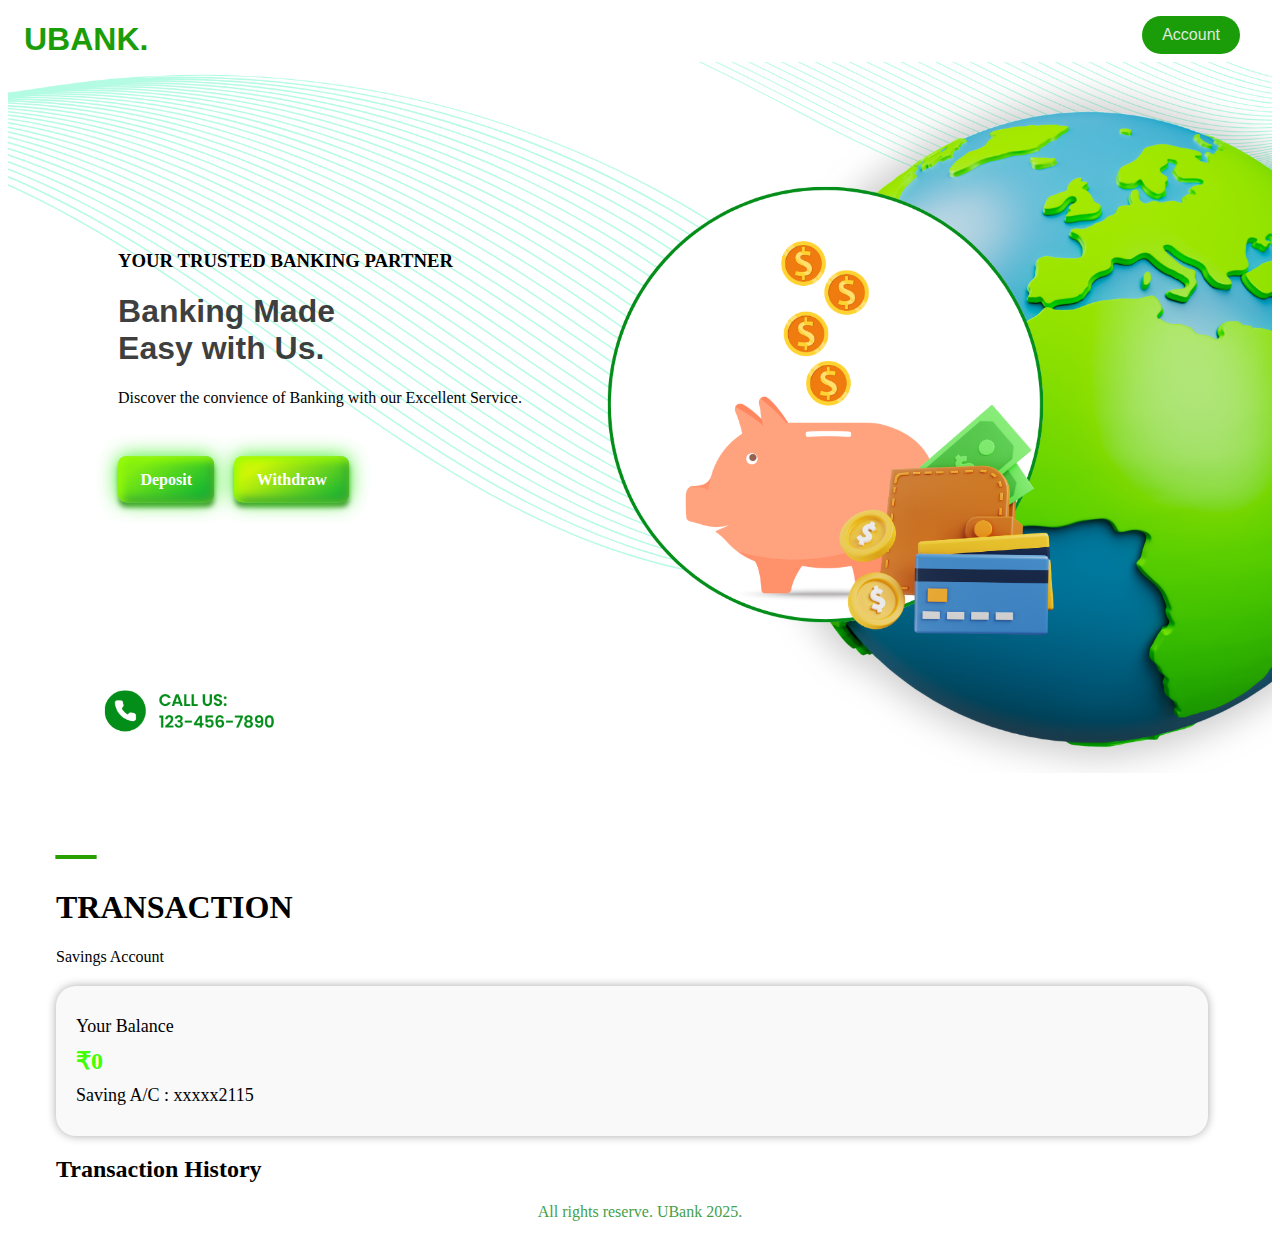
<file: index.html>
<!DOCTYPE html>
<html lang="en">
<head>
    <meta charset="UTF-8">
    <meta name="viewport" content="width=device-width, initial-scale=1.0">
    <title>UBANK</title>
    <link rel="stylesheet" href="/Assets/css/style.css">
</head>


<body>

    <header class="headingBank">

        <div class="navBank">
            <h1 class="ubank">UBANK.</h1>
    
            <section class="aBank">
                <a href="Register"></a>
                <a href="Withdraw" class=""></a>
                <a href=".././AWD-BANK/index.html" class="accountBtn">Account</a>
            </section>
        </div>
        
    </header>

    <div class="bodyBank">

        <div class="imgBank">
            <img src="Assets/img/2.png" alt="">

            <div class="contentBank">
                <h3>
                    YOUR TRUSTED BANKING PARTNER
                </h3>
                <h1>
                    Banking Made <br>
                    Easy with Us.
                </h1>
                <p>
                    Discover the convience of Banking with our Excellent Service.
                </p>

                <div class="btnBank">
                    <a href="./Pages/deposit/index.html" class="btnDeposit">Deposit</a>
                    <a href="./Pages/withrdaw/index.html" class="btnWithdraw">Withdraw</a>
                </div>

            </div>
        </div>

    </div>

    <div class="transact">
        <div class="underline">_</div>

        <div class="transactionHeader">
            <h1>TRANSACTION</h1>
        </div>

        <div class="savings">Savings Account</div>

        <div class="balance-box">
            <p>Your Balance</p>
            <h1 id="balance">₹0.00</h1>
            <p>Saving A/C : xxxxx2115</p>
        </div>

        <div class="transaction-list">
            <h2>Transaction History</h2>
            <ul id="transactionList"></ul>
        </div>
    </div>

    <script src="./Assets/js/scripy.js"></script>

    <footer class="footerbank">
        <p>All rights reserve. UBank 2025.</p>
    </footer>







</body>
</html>
</file>
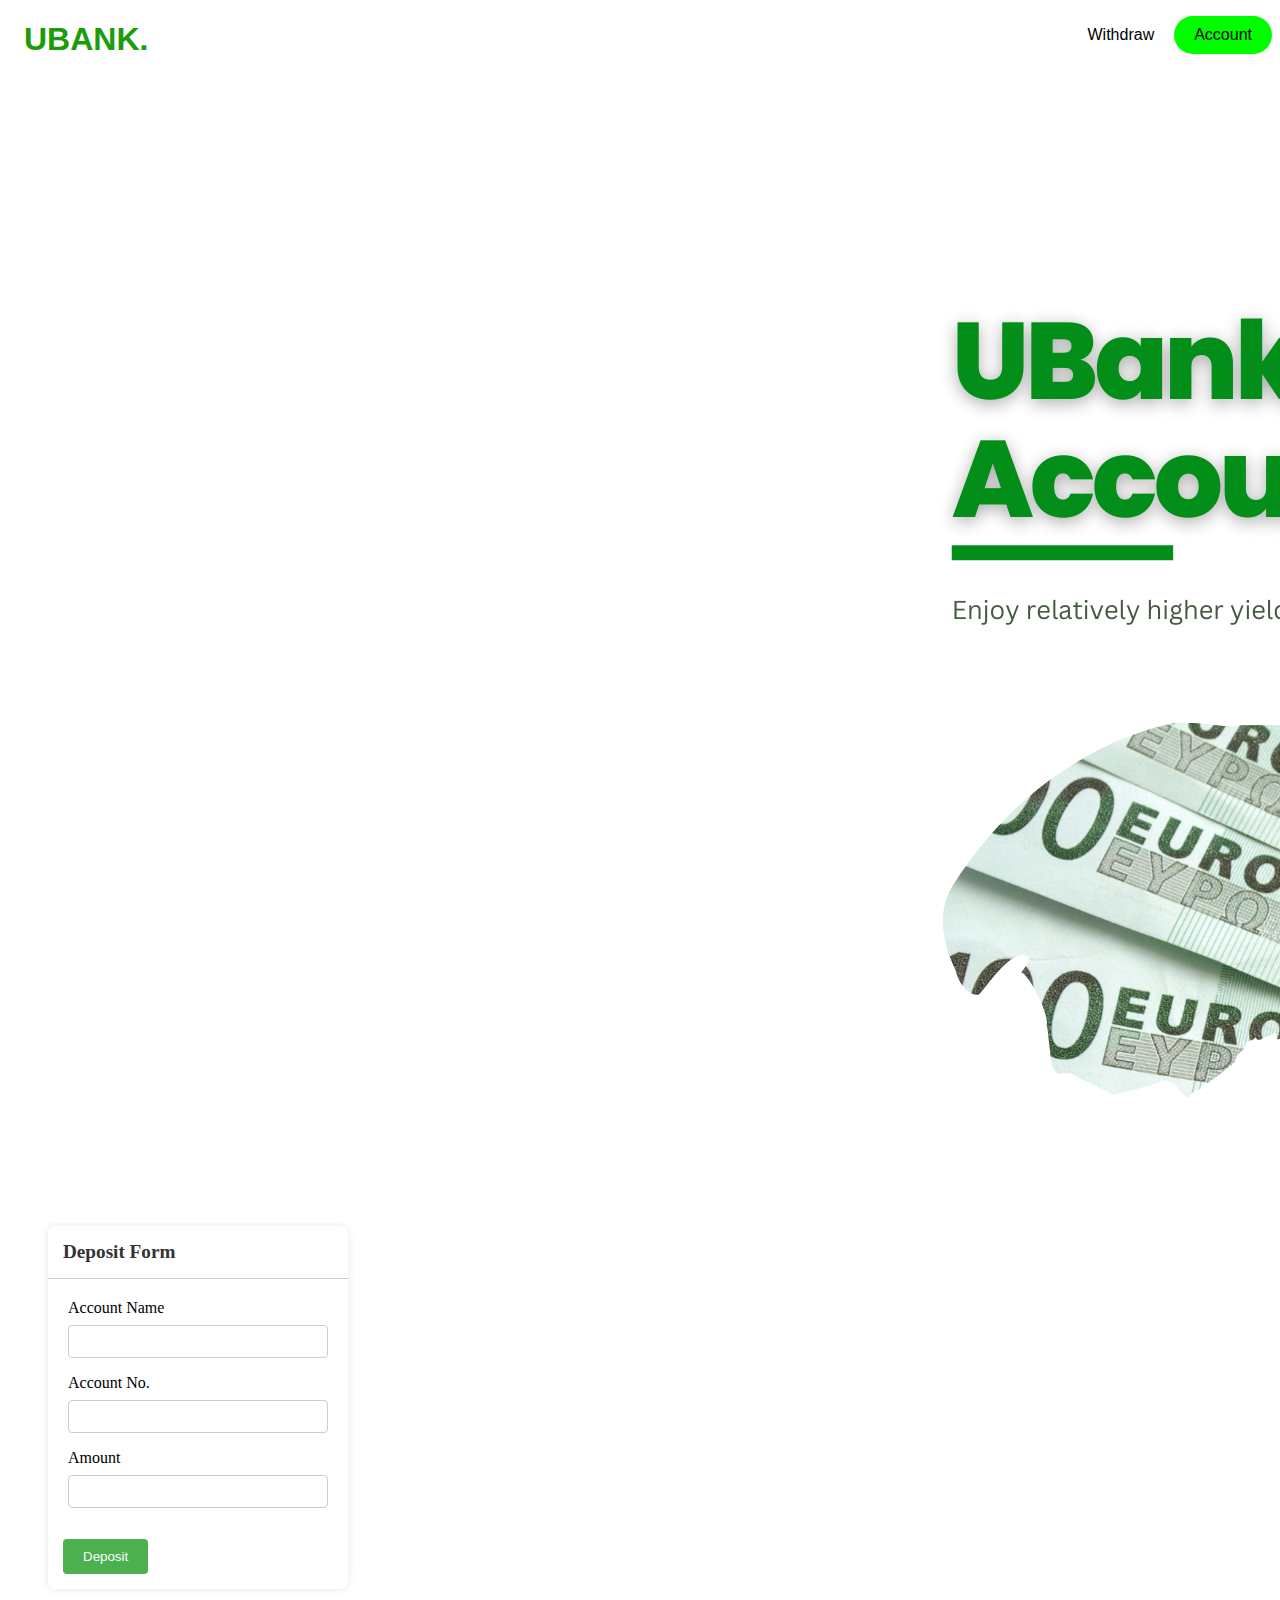
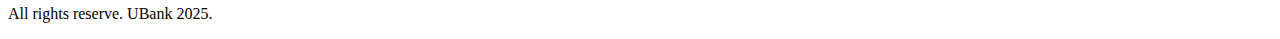
<file: Pages/deposit/index.html>
<!DOCTYPE html>
<html lang="en">
<head>
    <meta charset="UTF-8">
    <meta name="viewport" content="width=device-width, initial-scale=1.0">
    <title>UBank Deposit</title> <link rel="stylesheet" href="/Pages/deposit/assets/css/style.css">
</head>

<header class="headingBank">

    <div class="navBank">
        <h1 class="ubank">UBANK.</h1>

        <section class="aBank">
            <a href="Register"></a>
            <a href="../../Pages/withrdaw/index.html" class="withdrawBtn">Withdraw</a>
            <a href="../../index.html" class="accountBtn">Account</a>
        </section>
    </div>

</header>

<body>

    <div class="depositBank">

        <div class="imgDeposit">
            <img src="/Pages/deposit/assets/img/2.png" alt="">

            <div class="depositcard">
                <div class="card-header">
                  <h2>Deposit Form</h2>
                </div>
                <div class="card-body">
                  <form>
                    <label for="name">Account Name</label>
                    <input type="text" id="name" name="name" required>
              
                    <label for="phone">Account No.</label>
                    <input type="tel" id="phone" name="phone" required>
              
                    <label for="password">Amount</label>
                    <input type="password" id="password" name="password" required>
                  </form>
                </div>
                <div class="card-footer">
                  <button>Deposit</button>
                </div>
              </div>

        </div>

    </div>

    <script src="../deposit/assets/js/scripy.js"></script>
    


    <footer class="footerbank">
        <p>All rights reserve. UBank 2025.</p>
    </footer>






    
</body>
</html>
</file>
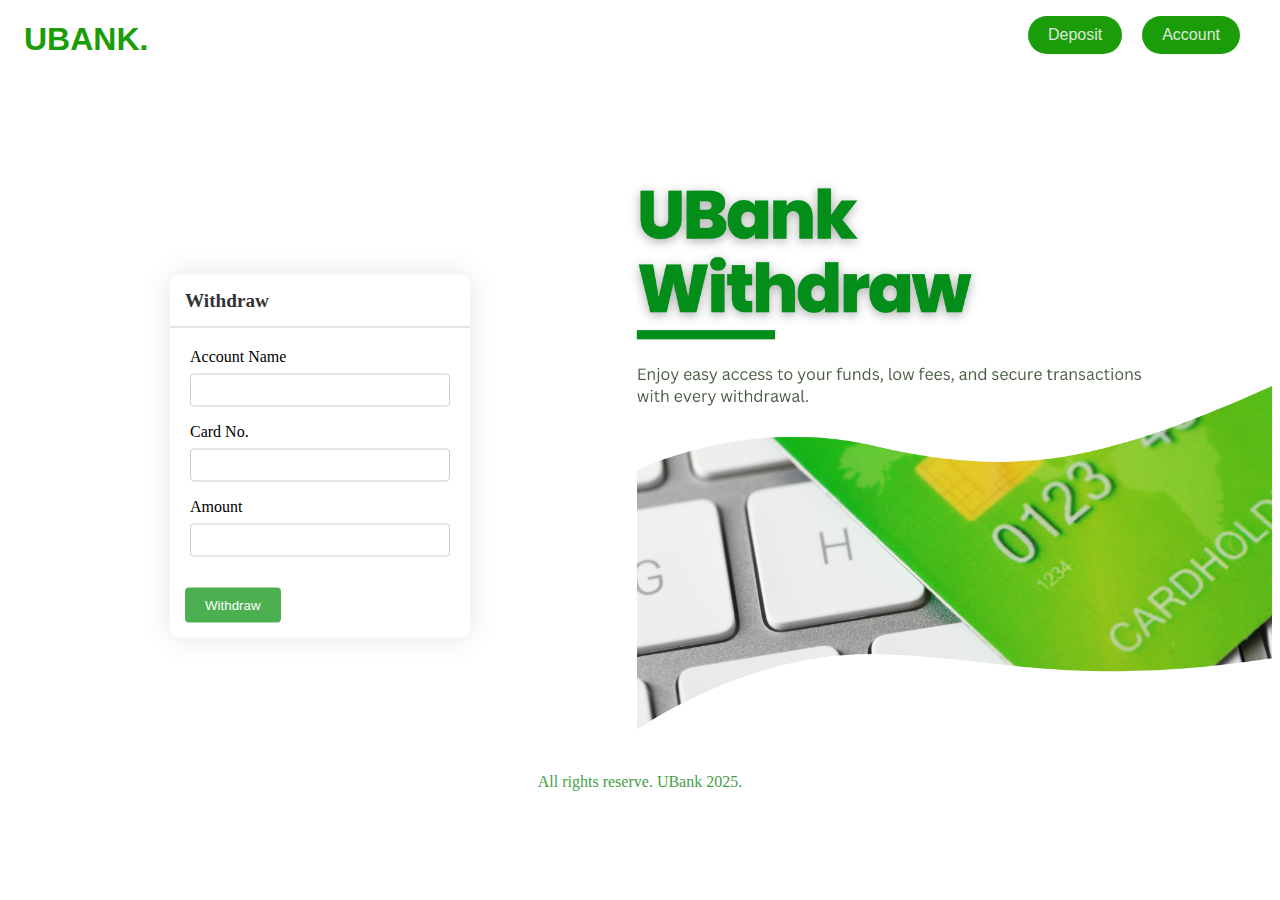
<file: Pages/withrdaw/index.html>
<!DOCTYPE html>
<html lang="en">
<head>
    <meta charset="UTF-8">
    <meta name="viewport" content="width=device-width, initial-scale=1.0">
    <title>UBank Withdraw</title> <link rel="stylesheet" href="/Pages/withrdaw/assets/css/style.css">
</head>

<header class="headingBank">

    <div class="navBank">
        <h1 class="ubank">UBANK.</h1>

        <section class="aBank">
            <a href="Register"></a>
            <a href="../../Pages/deposit/index.html" class="depositBtn">Deposit</a>
            <a href="../../index.html" class="accountBtn">Account</a>
        </section>
    </div>

</header>

<body>

    <div class="withdrawBank">

        <div class="imgwithdraw">
            <img src="/Pages/withrdaw/assets/img/2.png" alt="">

            <div class="withdrawcard">
                <div class="withdrawheader">
                  <h2>Withdraw</h2>
                </div>
                <div class="withdrawbody">
                  <form>
                    <label for="name">Account Name</label>
                    <input type="text" id="name" name="name" required>

                    <label for="card">Card No.</label>
                    <input type="tel" id="card" name="card" required>

                    <label for="amount">Amount</label>
                    <input type="amount" id="amount" name="amount" required>
                  </form>
                </div>
                <div class="withdrawfooter">
                  <button>Withdraw</button>
                </div>
              </div>

        </div>

    </div>

    <script src="../withrdaw/assets/js/scripy.js"></script>

    <footer class="footerbank">
        <p>All rights reserve. UBank 2025.</p>
    </footer>



</body>
</html>
</file>
<file: Assets/css/style.css>
body {

    color: white;
}

.headingBank {
  padding-top: 0.5rem;
  width: 100%;
}

.navBank {
  display: flex;
  justify-content: space-between; /* Space between the heading and links */
  align-items: center;
}

.ubank {
  padding-left: 1rem;
  color: rgb(26, 157, 8);
  font-family: 'Poppins', sans-serif; /* Optional: Set a font */
  font-weight: 600; /* Semi-bold */
  margin: 0; /* Remove default margin */
}

.withdrawBtn {
  padding-right: 1rem;

}

.aBank .{
  padding-right: 1.5rem;
  display: flex;
  gap: 1rem; /* Space between links */
}

.aBank a {
  margin-bottom: 0.5rem;
  text-decoration: none; /* Remove text decoration */
  color: rgb(223, 232, 222); /* Set link color to black */
  font-family: 'Poppins', sans-serif; /* Optional: Set a font */
  font-weight: 400; /* Normal weight */
}

.accountBtn {
  margin-right: 2rem;
display: inline-block;
padding: 10px 20px;
font-size: 16px;
color: white;
background-color: rgb(26, 157, 8);
text-align: center;
text-decoration: none;
border-radius: 100px;
transition: background-color 0.3s;

}

.accountBtn:hover {
color: white;
background-color: rgb(26, 157, 8);
}

.withdrawBtn {
  margin-right: 1rem;
  display: inline-block;
  padding: 10px 20px;
  font-size: 16px;
  color: white;
  background-color: rgb(26, 157, 8);
  text-align: center;
  text-decoration: none;
  border-radius: 100px;
  transition: background-color 0.3s;

}

.withdrawBtn:hover {
  color: white;
  background-color: rgb(26, 157, 8);
}


/* css for img */
.imgBank img {
    width: 100%;
    height: 100%;
    position: relative;
    overflow: hidden;
    object-fit: cover;
}

/* css for content*/

.contentBank {

    color: #ffffff;
    position: absolute;
    top: 40%;
    left: 25%;
    transform: translate(-50%, -50%);
    text-align: left;
    z-index: 1; /* Ensure the text is in front of the image */
}

.contentBank h1 {
    font-family: 'Franklin Gothic Medium', 'Arial Narrow', Arial, sans-serif;
    font-weight: 600; /* Semi-bold */
    text-align: left;
    color: #000000c2;
}

.contentBank h3 {
    font-family:Cambria, Cochin, Georgia, Times, 'Times New Roman', serif;
    text-align: left;
    color: black;
}

.contentBank p {
    font-family:Cambria, Cochin, Georgia, Times, 'Times New Roman', serif;
    text-align: left;
    color: #000200;
    padding-bottom: 3rem;

}

.btnBank a {
    text-decoration: none;
    flex-direction: column; /* Stack buttons vertically */
    align-items: flex-start; /* Align buttons to the left */
}




/* css for btn */

.btnDeposit {
    --clr-font-main: hsla(0 0% 20% / 100);
    --btn-bg-1: rgb(9, 177, 53);
    --btn-bg-2: rgb(130, 237, 17);
    --btn-bg-color: hsla(360 100% 100% / 1);
    --radii: 0.5em;
    cursor: pointer;
    padding: 0.9em 1.4em;
    margin-right: 1rem;
    min-width: 120px;
    min-height: 44px;
    font-size: var(--size, 1rem);
    font-weight: 900;
    transition: 0.8s;
    background-size: 280% auto;
    background-image: linear-gradient(
      325deg,
      var(--btn-bg-2) 0%,
      var(--btn-bg-1) 55%,
      var(--btn-bg-2) 90%
    );
    border: none;
    border-radius: var(--radii);
    color: var(--btn-bg-color);
    box-shadow:
      0px 0px 20px rgba(33, 238, 2, 0.873),
      0px 5px 5px -1px rgba(21, 93, 1, 0.751),
      inset 4px 4px 8px rgba(155, 255, 4, 0.897),
      inset -4px -4px 8px rgba(66, 169, 50, 0.989);
  }
  
  .btnDeposit:hover {
    background-position: right top;
  }
  
  .btnDeposit:is(:focus, :focus-visible, :active) {
    outline: none;
    box-shadow:
      0 0 0 3px var(--btn-bg-color),
      0 0 0 6px var(--btn-bg-2);
  }
  
  @media (prefers-reduced-motion: reduce) {
    .btnDeposit {
      transition: linear;
    }
  }
  

  .btnWithdraw {
    --clr-font-main: hsla(0 0% 20% / 100);
    --btn-bg-1: rgb(9, 177, 53);
    --btn-bg-2: rgb(206, 246, 7);
    --btn-bg-color: hsla(360 100% 100% / 1);
    --radii: 0.5em;
    cursor: pointer;
    padding: 0.9em 1.4em;
    min-width: 120px;
    min-height: 44px;
    font-size: var(--size, 1rem);
    font-weight: 900;
    transition: 0.8s;
    background-size: 280% auto;
    background-image: linear-gradient(
      325deg,
      var(--btn-bg-2) 0%,
      var(--btn-bg-1) 55%,
      var(--btn-bg-2) 90%
    );
    border: none;
    border-radius: var(--radii);
    color: var(--btn-bg-color);
    box-shadow:
      0px 0px 20px rgba(33, 238, 2, 0.873),
      0px 5px 5px -1px rgba(21, 93, 1, 0.751),
      inset 4px 4px 8px rgba(155, 255, 4, 0.897),
      inset -4px -4px 8px rgba(66, 169, 50, 0.989);
  }
  
  .btnWithdraw:hover {
    background-position: right top;
  }
  
  .btnWithdraw :is(:focus, :focus-visible, :active) {
    outline: none;
    box-shadow:
      0 0 0 3px var(--btn-bg-color),
      0 0 0 6px var(--btn-bg-2);
  }
  
  @media (prefers-reduced-motion: reduce) {
    .btnDeposit {
      transition: linear;
    }
  }


/* css for transaction*/

.underline{
  padding-left: 3rem;
  color: #28a000;
  font-size: 5rem
}

.transactionHeader{
  text-align: left;
  padding-left: 3rem;
}

.savings {
  text-align: left;
  padding-left: 3rem;
}

.transact{
  color: black;
}

.balance-box {
  margin-left: 3rem;
  border-radius: 20px;
  padding: 20px;
  width: 88%;
  text-align: center;
  margin-top: 20px;
  background-color: #f9f9f9;
  box-shadow: 0 0 10px rgb(170, 170, 170);
}

.balance-box p {
  
  text-align: left;
  margin: 10px 0;
  font-size: 18px;
}

.balance-box h1 {
  text-align: left;
  margin: 10px 0;
  font-size: 24px;
  color: #42ff03;
}

.transaction-list{
  text-align: left;
  margin-left: 3rem;
}

/* css for footer*/

.footerbank{
  color:#45a049;
  text-shadow: 0.5px 0.px 0.2px rgb(81, 80, 80);
  text-align: center;
  font-family:'Times New Roman', Times, serif;

}
</file>
<file: Pages/deposit/assets/css/style.css>
.headingBank {
    padding-top: 0.5rem;
    width: 100%;
    background-color: #ffffff; /* Optional: Set a background color */
}

.navBank {
    display: flex;
    justify-content: space-between; /* Space between the heading and links */
    align-items: center;
}

.ubank {
    padding-left: 1rem;
    color: rgb(26, 157, 8);
    font-family: 'Poppins', sans-serif; /* Optional: Set a font */
    font-weight: 600; /* Semi-bold */
    margin: 0; /* Remove default margin */
}

.withdrawBtn {
    padding-right: 1rem;

}

.aBank .{
    padding-right: 1.5rem;
    display: flex;
    gap: 1rem; /* Space between links */
}

.aBank a {
    margin-bottom: 0.5rem;
    text-decoration: none; /* Remove text decoration */
    color: black; /* Set link color to black */
    font-family: 'Poppins', sans-serif; /* Optional: Set a font */
    font-weight: 400; /* Normal weight */
}

.accountBtn {
  display: inline-block;
  padding: 10px 20px;
  font-size: 16px;
  color: white;
  background-color: #00fd00;
  text-align: center;
  text-decoration: none;
  border-radius: 100px;
  transition: background-color 0.3s;

}

.accountBtn:hover {
  color: white;
  background-color: #37fc00;
}

/* css for deposit form */

.depositBank {
    padding-top: 5rem;
    padding-left: 2.5rem;
}

.depositcard {
    width: 300px;
    background-color: #ffffff;
    border-radius: 8px;
    box-shadow: 0 0 10px rgba(0, 0, 0, 0.1);
    overflow: hidden;
  }
  
  .card-header {
    background-color: #ffffff;
    color: #333;
    text-align: left;
    padding: 15px;
    border-bottom: 1px solid #ccc;
  }
  
  .card-header h2 {
    margin: 0;
    font-size: 1.2rem;
  }
  
  .card-body {
    padding: 20px;
    padding-bottom: 0;
  }
  
  form {
    display: flex;
    flex-direction: column;
  }
  
  label {
    margin-bottom: 8px;
  }
  
  input {
    padding: 8px;
    margin-bottom: 16px;
    border: 1px solid #ccc;
    border-radius: 4px;
  }
  
  .card-footer {
    text-align: left;
    padding: 15px;
  }
  
  button {
    padding: 10px 20px;
    background-color: #4caf50;
    color: #ffffff;
    border: none;
    border-radius: 4px;
    cursor: pointer;
    transition: background-color 0.3s ease;
  }
  
  button:hover {
    background-color: #45a049;
  }
  
  @media (max-width: 600px) {
    .card {
      width: 90%;
    }
  }
</file>
<file: Pages/withrdaw/assets/css/style.css>
.headingBank {
    padding-top: 0.5rem;
    width: 100%;
}

.navBank {
    display: flex;
    justify-content: space-between; /* Space between the heading and links */
    align-items: center;
}

.ubank {
    padding-left: 1rem;
    color: rgb(26, 157, 8);
    font-family: 'Poppins', sans-serif; /* Optional: Set a font */
    font-weight: 600; /* Semi-bold */
    margin: 0; /* Remove default margin */
}

.depositBtn {
    padding-right: 1rem;

}

.aBank .{
    padding-right: 1.5rem;
    display: flex;
    gap: 1rem; /* Space between links */
}

.aBank a {
    margin-bottom: 0.5rem;
    text-decoration: none; /* Remove text decoration */
    color: rgb(223, 232, 222); /* Set link color to black */
    font-family: 'Poppins', sans-serif; /* Optional: Set a font */
    font-weight: 400; /* Normal weight */
}

.accountBtn {
    margin-right: 2rem;
  display: inline-block;
  padding: 10px 20px;
  font-size: 16px;
  color: white;
  background-color: rgb(26, 157, 8);
  text-align: center;
  text-decoration: none;
  border-radius: 100px;
  transition: background-color 0.3s;

}

.accountBtn:hover {
  color: white;
  background-color: rgb(26, 157, 8);
}

.depositBtn {
    margin-right: 1rem;
    display: inline-block;
    padding: 10px 20px;
    font-size: 16px;
    color: white;
    background-color: rgb(26, 157, 8);
    text-align: center;
    text-decoration: none;
    border-radius: 100px;
    transition: background-color 0.3s;
  
  }
  
.depositBtn:hover {
    color: white;
    background-color: rgb(26, 157, 8);
  }
/* css for img*/
.imgwithdraw img {
    width: 100%;
    height: 100%;
    position: relative;
    overflow: hidden;
    object-fit: cover;
}


/* css for withdraw form*/

.withdrawBank {
    padding-top: 1rem;
    padding-left: 4rem;
}

.withdrawcard {
    margin-top: 6rem;
    width: 300px;
    background-color: #ffffff;
    border-radius: 10px;
    box-shadow: 0 0 30px rgba(0, 0, 0, 0.1);
    overflow: hidden;
    z-index: 1;
    position: absolute;
    top: 40%;
    left: 25%;
    transform: translate(-50%, -50%);
  }
  
  .withdrawheader {
    background-color: #ffffff;
    color: #333;
    text-align: left;
    padding: 15px;
    border-bottom: 1px solid #ccc;
  }
  
  .withdrawheader h2 {
    margin: 0;
    font-size: 1.2rem;
  }
  
  .withdrawbody {
    padding: 20px;
    padding-bottom: 0;
  }
  
  form {
    display: flex;
    flex-direction: column;
  }
  
  label {
    margin-bottom: 8px;
  }
  
  input {
    padding: 8px;
    margin-bottom: 16px;
    border: 1px solid #ccc;
    border-radius: 4px;
  }
  
  .withdrawfooter {
    text-align: left;
    padding: 15px;
  }
  
  button {
    padding: 10px 20px;
    background-color: #4caf50;
    color: #ffffff;
    border: none;
    border-radius: 4px;
    cursor: pointer;
    transition: background-color 0.3s ease;
  }
  
  button:hover {
    background-color: #45a049;
  }
  
  @media (max-width: 600px) {
    .card {
      width: 90%;
    }
  }
  

/* css for footer*/

.footerbank{
    color:#45a049;
    text-shadow: 0.5px 0.px 0.2px rgb(81, 80, 80);
    text-align: center;
    font-family:'Times New Roman', Times, serif;
  
  }
</file>
